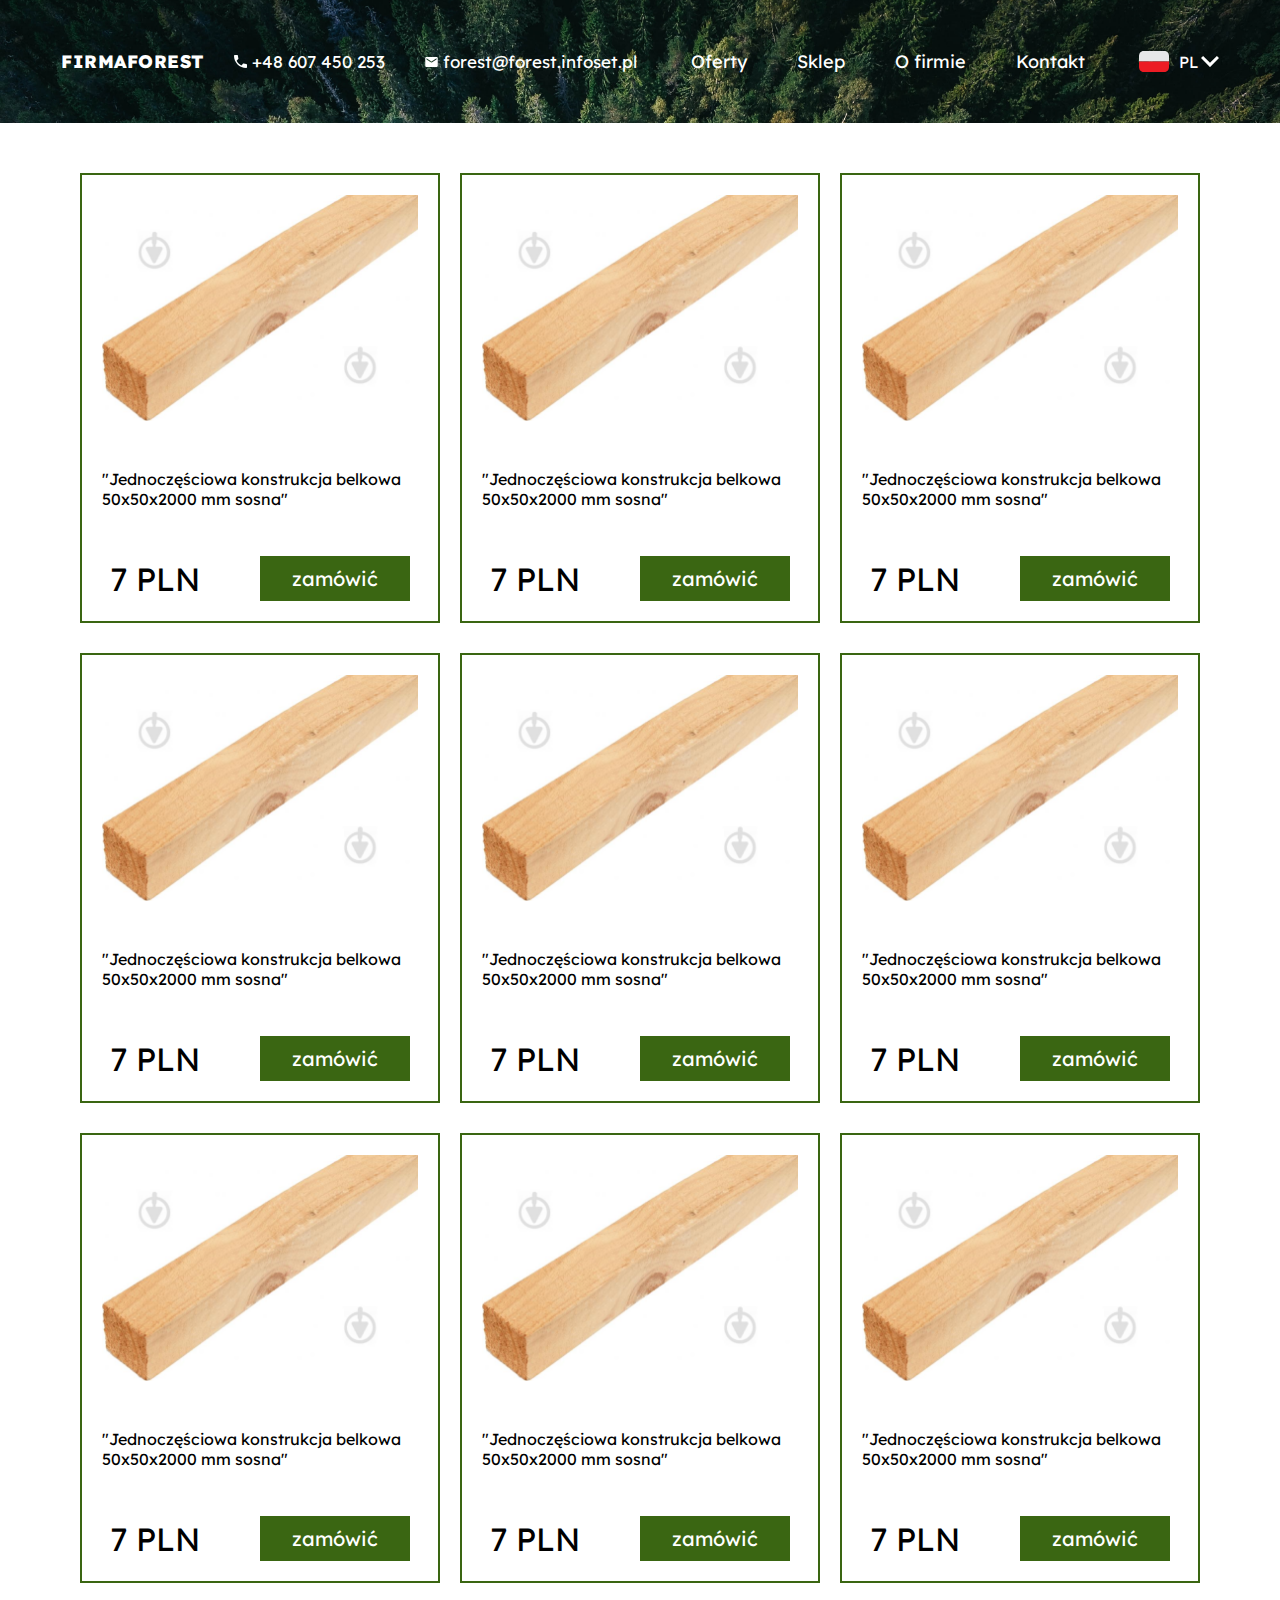
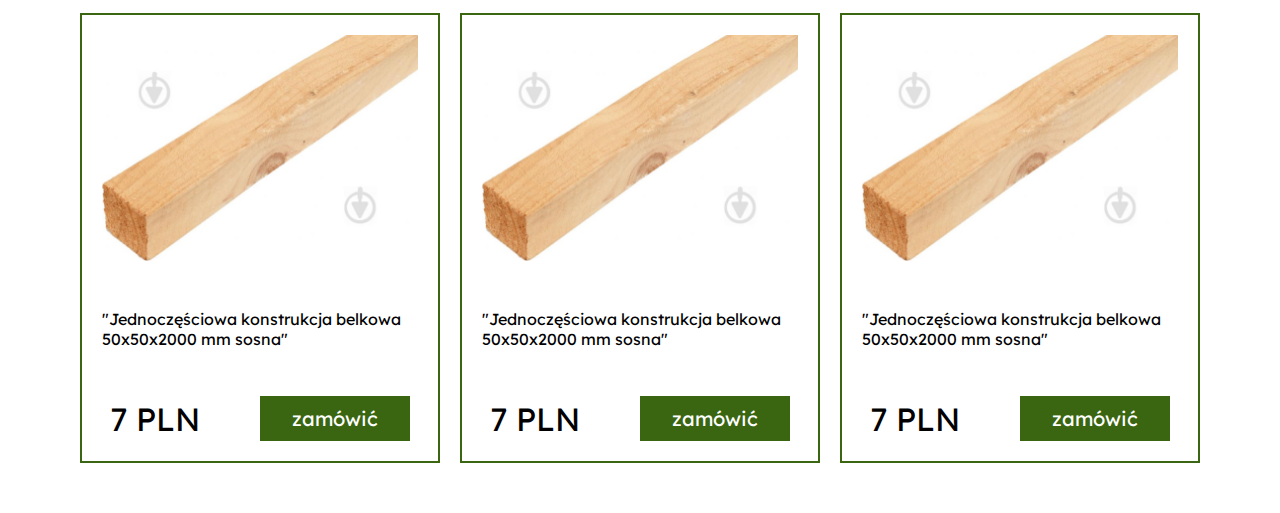
<file: shop.html>
<!DOCTYPE html>
<html lang="en">

<head>
    <meta charset="UTF-8">
    <meta name="viewport" content="width=device-width, initial-scale=1.0">
    <title>Document</title>
    <link rel="stylesheet" href="https://cdnjs.cloudflare.com/ajax/libs/modern-normalize/1.1.0/modern-normalize.min.css" integrity="sha512-wpPYUAdjBVSE4KJnH1VR1HeZfpl1ub8YT/NKx4PuQ5NmX2tKuGu6U/JRp5y+Y8XG2tV+wKQpNHVUX03MfMFn9Q==" crossorigin="anonymous" referrerpolicy="no-referrer"
    />
    <link rel="stylesheet" href="https://cdnjs.cloudflare.com/ajax/libs/animate.css/4.1.1/animate.min.css" />
    <link rel="preconnect" href="https://fonts.googleapis.com">
    <link rel="preconnect" href="https://fonts.gstatic.com" crossorigin>
    <link href="https://fonts.googleapis.com/css2?family=Lexend:wght@400;500;600&family=Open+Sans:wght@400;600;700&family=Raleway:wght@800;900&family=Roboto:wght@400;500;700&display=swap" rel="stylesheet">
    <link rel="stylesheet" href="css/shopStyle.css">

</head>

<body>
    <header class="header-container ">
        <div class="nav container">
            <a href="./index.html" class="header-logo link" target="_blank" rel="noopener noreferrer nofollow">
                firma<span class="logo-second-word">Forest</span>
            </a>
            <nav class="header-nav">
                <ul class="address-list list">
                    <li class="address-item phone-number">
                        <svg width="13" height="13" class="phone-soc-link-header" fill="white">
                            <use href="./images/svg/icons.svg#icon-phone"></use>
                        </svg>
                        <a href="tel:+48607450253" class="address-item-link link " target="_blank" rel="noopener noreferrer nofollow">+48 607 450 253</a>
                    </li>
                    <li class="address-item">
                        <svg width="13" height="10" class="mail-soc-link-header" fill="white">
                                <use href="./images/svg/icons.svg#icon-mail"></use>
                            </svg>
                        <a href="mailto:forest@forest.infoset.pl" class="address-item-link link" target="_blank" rel="noopener noreferrer nofollow">forest@forest.infoset.pl</a>
                    </li>
                </ul>
                <ul class="header-list list">
                    <li class="header-item">
                        <a href="#offers" class="header-item-link link" rel="noopener noreferrer nofollow">Oferty</a>
                    </li>
                    <li class="header-item">
                        <a href="" class="header-item-link link" target="_blank" rel="noopener noreferrer nofollow">Sklep</a>
                    </li>
                    <li class="header-item">
                        <a href="#about-us" class="header-item-link link" rel="noopener noreferrer nofollow">O firmie</a>
                    </li>
                    <li class="header-item">
                        <a href="#contact" class="header-item-link link" rel="noopener noreferrer nofollow">Kontakt</a>
                    </li>
                </ul>
                <ul class="language-list list dropdown">
                    <li class="language-item dropdown-toggle" id="dropdownToggle">
                        <img width="30" src="./images/pl.svg" alt="icon-pl">
                        <p>PL</p>
                        <img width="18" src="./images/arrow-down.svg" alt="icon-arrow-down" class="arrow-down">
                    </li>
                    <li class="language-item language-item-toggle dropdown-menu" id="language-drop" id="dropdownMenu">
                        <a href="#"><img width="30" src="./images/en.svg" alt="icon-pl">
                            <p>EN</p>
                        </a>
                    </li>
                </ul>
            </nav>
        </div>
    </header>
    <main class="products container">
        <ul class="product-list list">

        </ul>
    </main>

    <script src="./js/shop-js/products.js"></script>
    <script src="./js/burgerMenu.js"></script>
    <script src="./js/dropdownHover.js"></script>
</body>

</html>
</file>
<file: css/shopStyle.css>
* {
      padding: 0px;
      margin: 0px;
      border: none;
  }
  
  *,
  *::before,
  *::after {
      box-sizing: border-box;
  }
  
  a,
  a:link,
  a:visited {
      text-decoration: none;
  }
  
  a:hover {
      text-decoration: none;
  }
  
  aside,
  nav,
  footer,
  header,
  section,
  main {
      display: block;
  }
  
  h1,
  h2,
  h3,
  h4,
  h5,
  h6,
  p {
      font-size: inherit;
      font-weight: inherit;
  }
  
  ul,
  ul li {
      list-style: none;
  }
  
  img {
      vertical-align: top;
  }
  
  img,
  svg {
      max-width: 100%;
      height: auto;
  }
  
  address {
      font-style: normal;
  }
  
  input,
  textarea,
  button,
  select {
      font-family: inherit;
      font-size: inherit;
      color: inherit;
      background-color: transparent;
  }
  
  input::-ms-clear {
      display: none;
  }
  
  button,
  input[type="submit"] {
      display: inline-block;
      box-shadow: none;
      background-color: transparent;
      background: none;
      cursor: pointer;
  }
  
  input:focus,
  input:active,
  button:focus,
  button:active {
      outline: none;
  }
  
  button::-moz-focus-inner {
      padding: 0;
      border: 0;
  }
  
  label {
      cursor: pointer;
  }
  
  legend {
      display: block;
  }
  
  @media(prefers-reduced-motion:no-preference) {
       :root {
          scroll-behavior: smooth;
      }
  }
  
  a:focus {
      border-bottom: 2px solid #fff;
  }
  
  body {
      font-family: Lexend;
      font-weight: 400;
  }
  
  .noscroll {
      overflow: hidden;
  }
  
  .open {
      display: grid !important;
      flex-direction: column;
  }
  
  .container {
      width: 1158px;
      margin: auto;
  }
  
  .nav {
      display: flex;
      justify-content: center;
      align-items: center;
      padding-top: 30px;
      padding-bottom: 30px;
  }
  
  .header-container {
      background-image: url(../images/background/hero-bg.jpg);
      background-size: cover;
      background-attachment: fixed;
      background-repeat: no-repeat;
      background-position: center center;
  }
  
  .header-logo {
      color: white;
      font-weight: 800;
      font-size: 18px;
      align-items: center;
      letter-spacing: 0.03em;
      text-transform: uppercase;
      margin-right: 30px;
  }
  
  .header-nav {
      width: 100%;
      padding: 20px 0;
      display: flex;
      align-items: center;
      justify-content: space-between;
  }
  
  .address-list {
      display: flex;
      align-items: center;
      gap: 40px;
  }
  
  .list {}
  
  .address-item {
      align-items: center;
      display: flex;
      gap: 5px;
  }
  
  .phone-number {}
  
  .phone-soc-link-header {
      fill: white;
  }
  
  .address-item-link {
      color: white;
      font-family: Lexend;
      font-size: 17px;
      font-weight: 400;
  }
  
  .header-list {
      display: flex;
      align-items: center;
      gap: 50px;
  }
  
  .header-item {}
  
  .header-item-link {
      color: white;
      font-family: Lexend;
      font-weight: 400;
      font-size: 18px;
  }
  /*language*/
  
  .language-item {
      display: flex;
      align-items: center;
  }
  
  .language-item-toggle {
      display: none;
      align-items: center;
  }
  
  .language-list p {
      color: #fff;
      size: 17px;
      padding-left: 10px;
      padding-right: 2px;
  }
  
  .dropdown {
      position: relative;
      display: inline-block;
  }
  
  .dropdown-toggle {
      cursor: pointer;
  }
  
  .dropdown-menu {
      display: none;
      position: absolute;
      background-color: rgba(85, 85, 85, 0.6);
      list-style: none;
      padding: 0;
      margin: 0;
  }
  
  .dropdown-menu a {
      align-items: center;
      display: flex;
      padding: 10px;
  }
  
  .dropdown:hover .dropdown-menu {
      display: block;
  }
  
  .dropdown-menu li:hover {
      background-color: #f0f0f0;
  }
  
  .address-list {
      display: flex;
      align-items: center;
      gap: 40px;
  }
  
  .address-item {
      align-items: center;
      display: flex;
      gap: 5px;
  }
  
  .address-item-link {
      color: white;
      font-family: Lexend;
      font-size: 17px;
      font-weight: 400;
  }
  
  .products {
      padding-top: 50px;
      padding-bottom: 50px;
  }
  
  .product-list {
      display: flex;
      justify-content: center;
      align-items: center;
      flex-wrap: wrap;
      gap: 30px 20px;
  }
  
  .products-item {
      display: flex;
      flex-direction: column;
      justify-content: space-between;
      align-items: center;
      width: 360px;
      height: 450px;
      border: solid 2px #3A6612;
      padding: 20px 20px;
  }
  
  .products-item div {
      width: 360px;
      display: flex;
      justify-content: space-around;
      align-items: center;
  }
  
  .product-img {
      width: 320px;
      height: 226px;
  }
  
  .product-buy-button.button {
      background: #3A6612;
      padding-top: 10px;
      padding-bottom: 10px;
      width: 150px;
      border: none;
      font-family: Lexend;
      color: white;
      font-size: 20px;
  }
  
  .product-description {}
  
  .product-price {
      font-size: 32px;
  }
</file>
